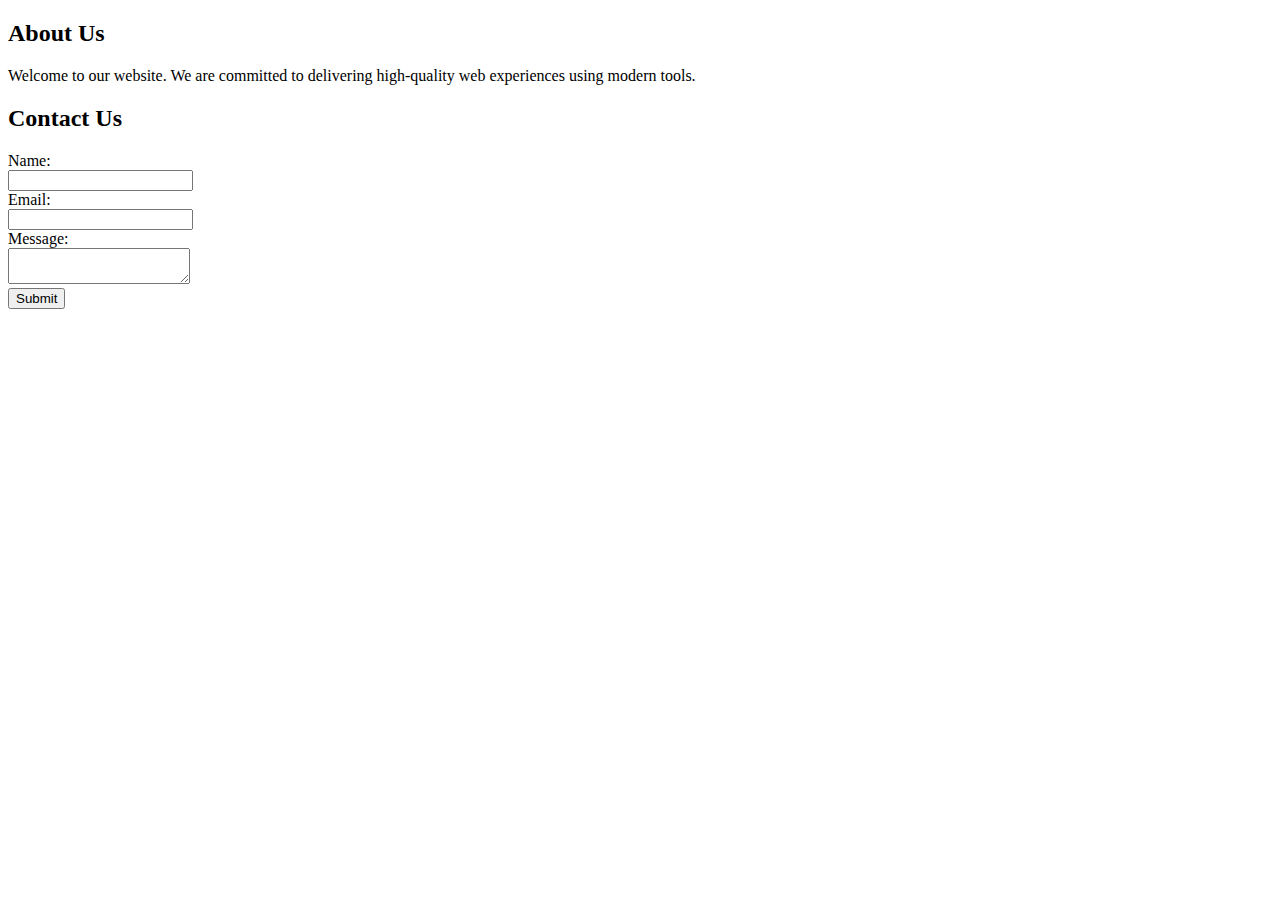
<file: index.html>
<!DOCTYPE html>
<html>
<head>
    <title>My Website</title>
</head>
<body>
  <h2>About Us</h2>
  <p>Welcome to our website. We are committed to delivering high-quality web experiences using modern tools.</p>

  <h2>Contact Us</h2>
  <form>
    <label for="name">Name:</label><br />
    <input type="text" id="name" name="name"><br />
    <label for="email">Email:</label><br />
    <input type="email" id="email" name="email"><br />
    <label for="message">Message:</label><br />
    <textarea id="message" name="message"></textarea><br />
    <input type="submit" value="Submit">
  </form>
</body>

</html>
</file>
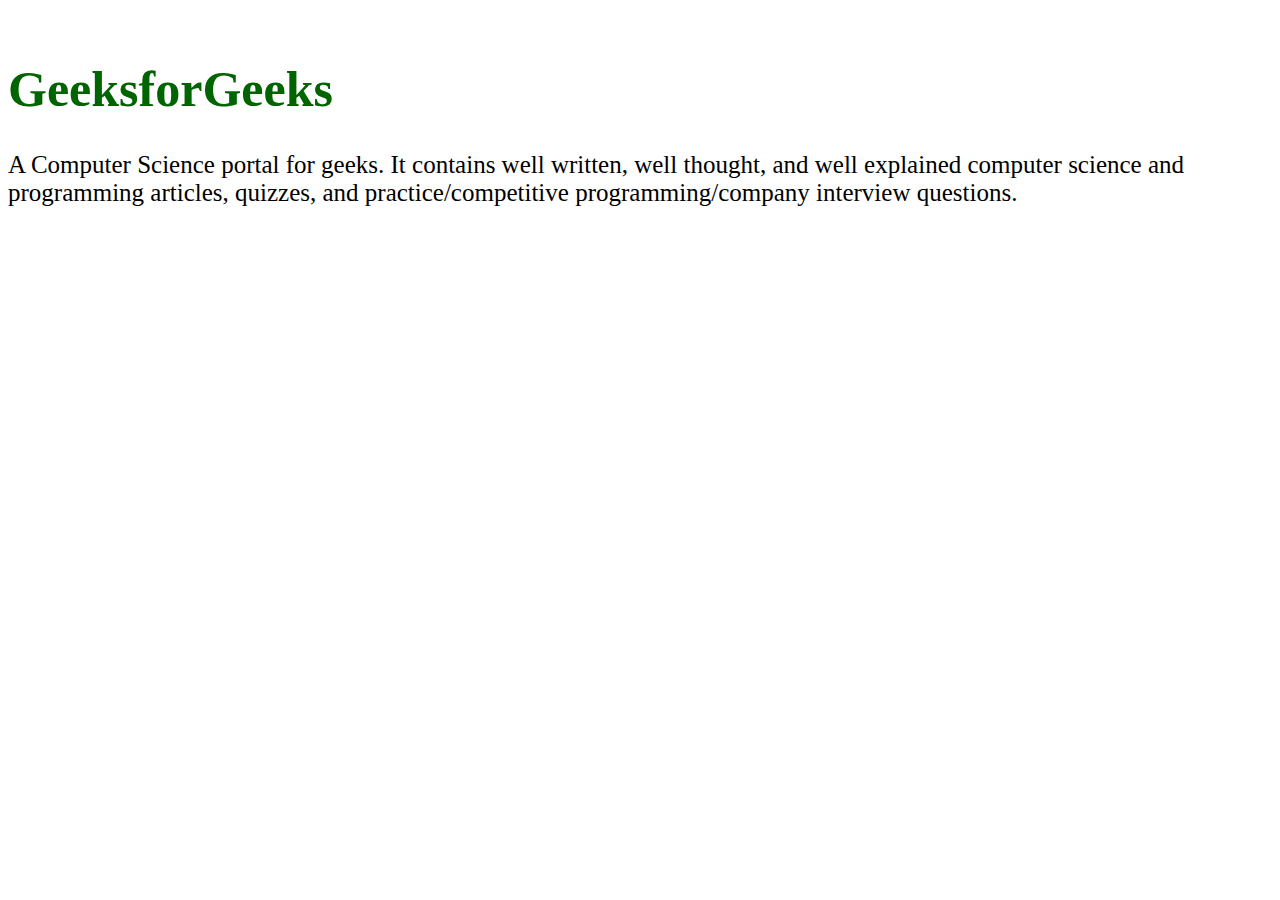
<file: article.html>
<html>
​
<head>
    <title>Article Tag</title>
    <style>
        h1 {
            color: #006400;
            font-size: 50px;
            text-align: left;
        }
        p {
            font-size: 25px;
            text-align: left;
            margin-top: 0;
        }
    </style>
</head>
​
<body>
    <article>
        <h1>GeeksforGeeks</h1>
        <p>A Computer Science portal for geeks. It contains well written, well thought, and well explained computer science and programming articles, quizzes, and practice/competitive programming/company interview questions.</p>
    </article>
</body>
​
</html>
</file>
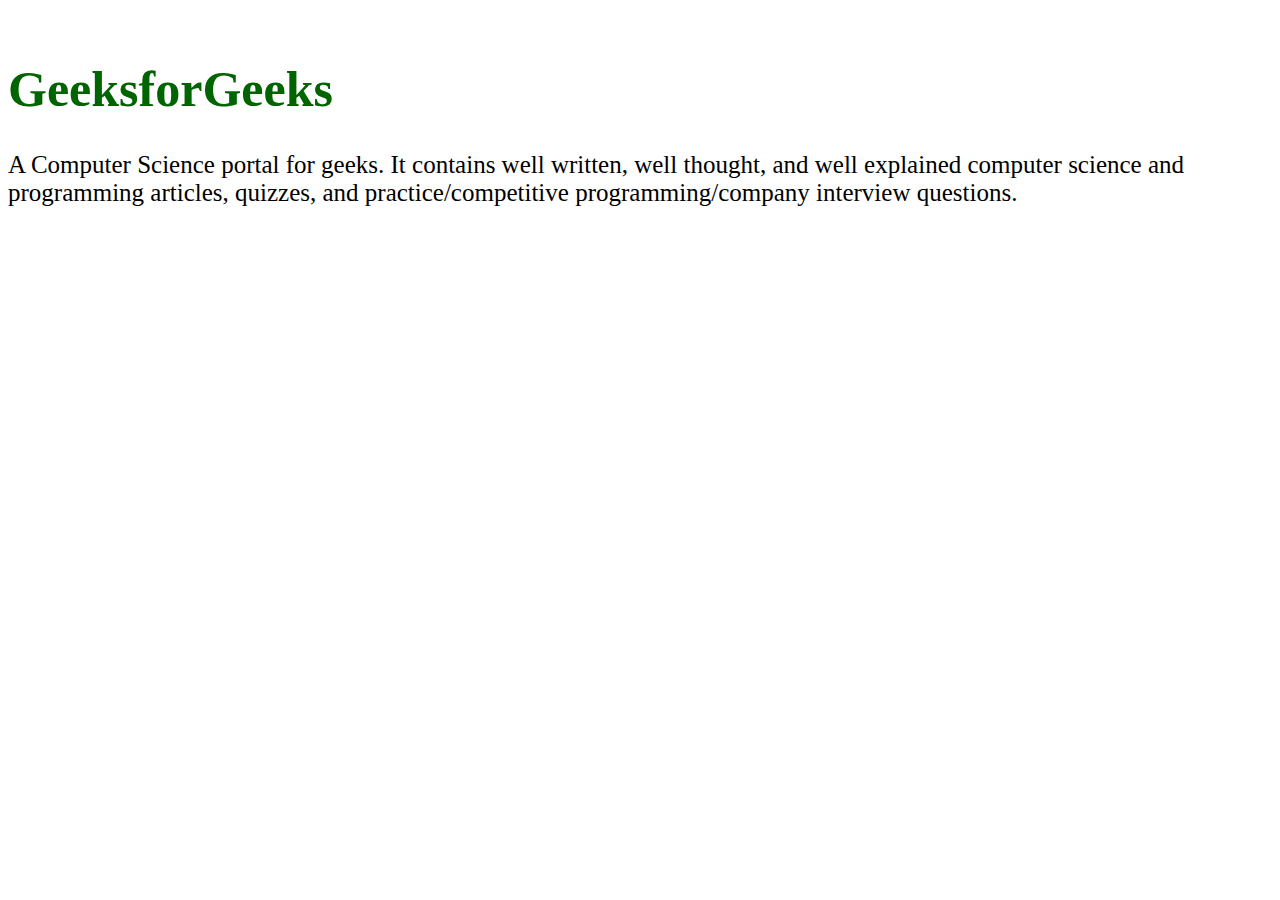
<file: article1.html>
<html>
​
<head>
    <title>Article Tag</title>
    <style>
        h1 {
            color: #006400;
            font-size: 50px;
            text-align: left;
        }
        p {
            font-size: 25px;
            text-align: left;
            margin-top: 0;
        }
    </style>
</head>
​
<body>
    <article>
        <h1>GeeksforGeeks</h1>
        <p>A Computer Science portal for geeks. It contains well written, well thought, and well explained computer science and programming articles, quizzes, and practice/competitive programming/company interview questions.</p>
    </article>
</body>
​
</html>
</file>
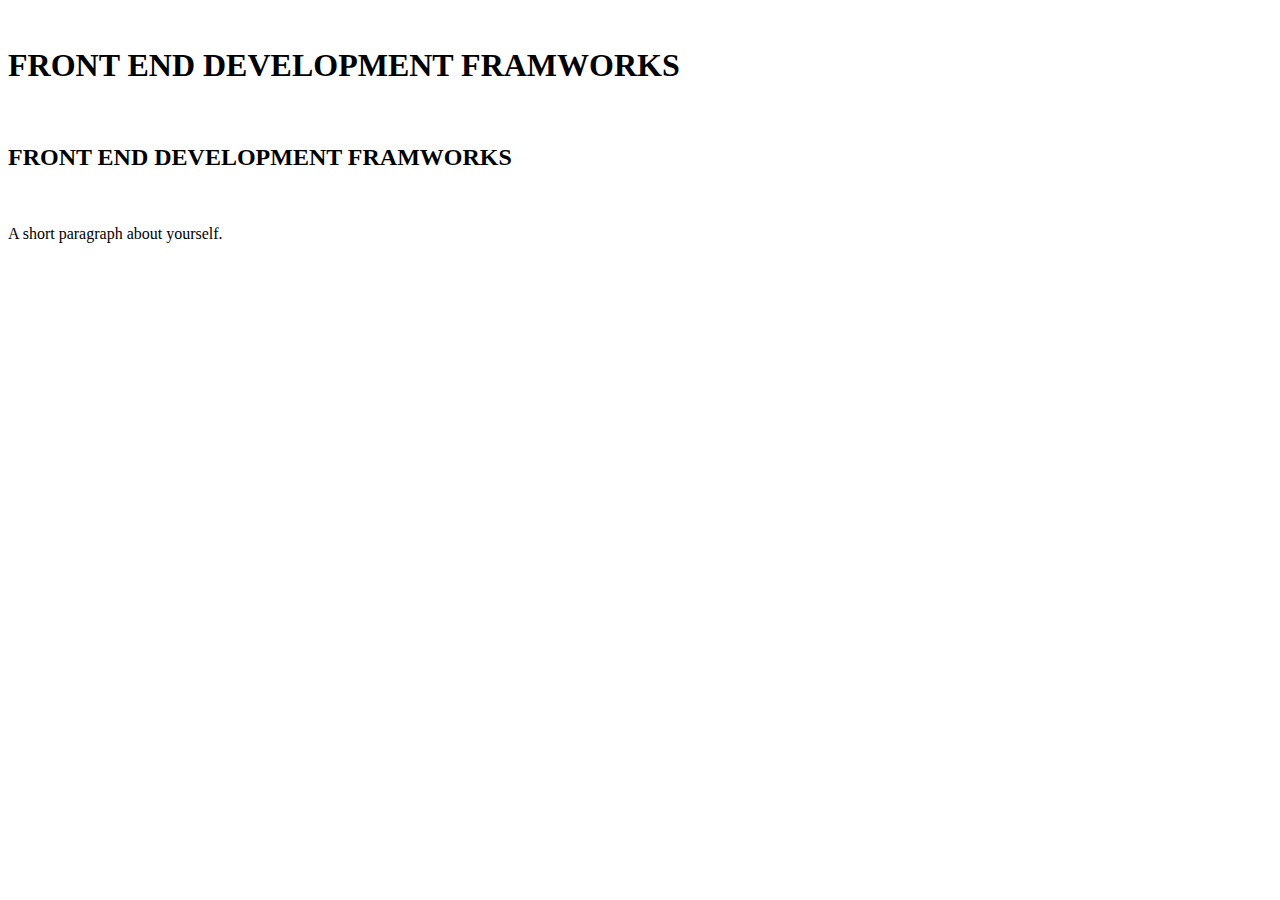
<file: demo.html>
<!DOCTYPE html>
<html lang="en">
<head>
 <title>My Website</title>
</head>
<body>
 <h1>FRONT END DEVELOPMENT FRAMWORKS</h1>
 <h2> FRONT END DEVELOPMENT FRAMWORKS </h2>
 <p>A short paragraph about yourself.</p>
</body>
</html>
</file>
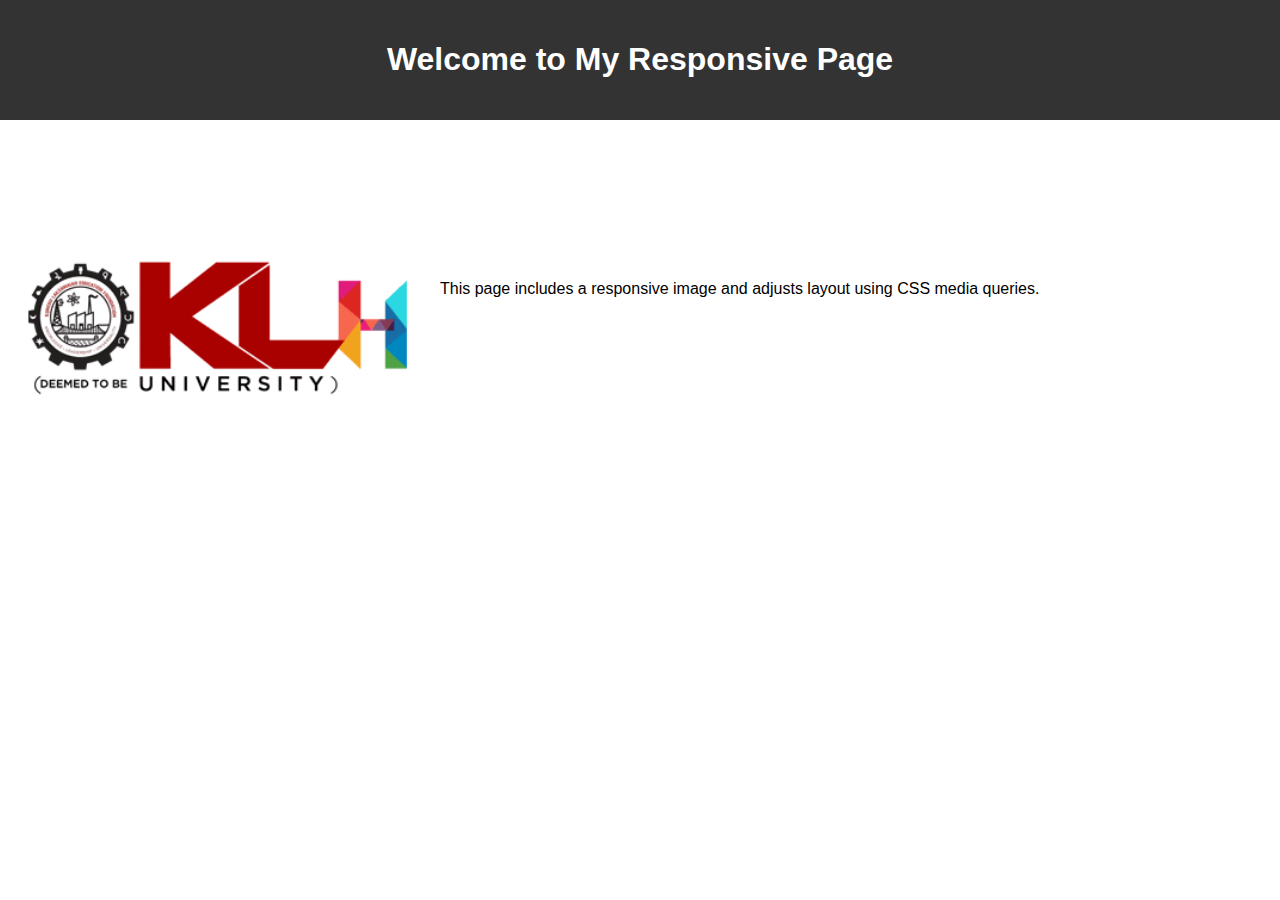
<file: responsive.html>
<!DOCTYPE html>
<html lang="en">
<head>
  <meta charset="UTF-8">
  <meta name="viewport" content="width=device-width, initial-scale=1.0">
  <title>Responsive Web Page</title>
  <link rel="stylesheet" href="style.css">
</head>
<body>
  <header>
    <h1>Welcome to My Responsive Page</h1>
  </header>

  <section class="about">
    <img src="kluh.png" alt="KLH Logo" class="responsive-img">
    <p>This page includes a responsive image and adjusts layout using CSS media queries.</p>
  </section>
</body>
</html>
</file>
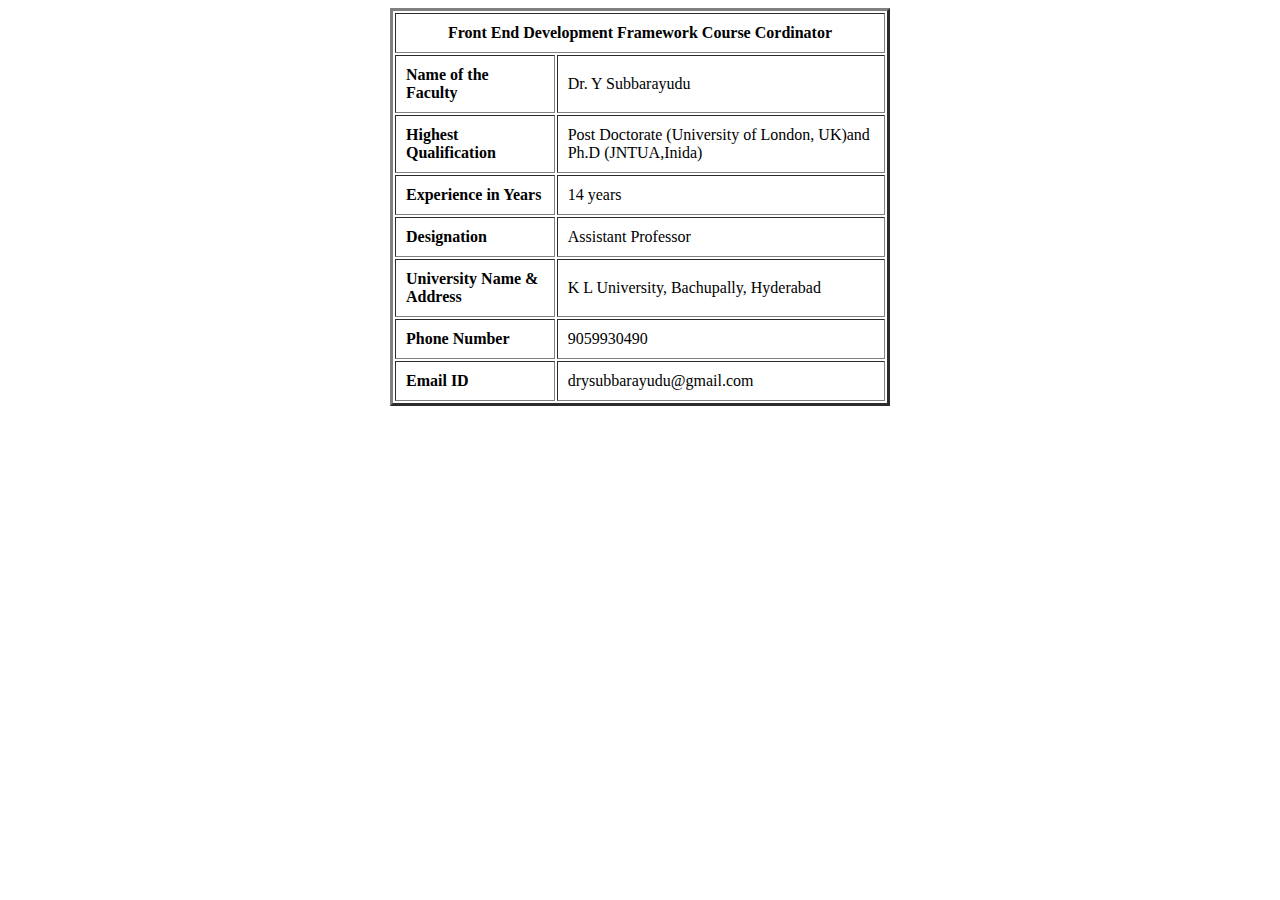
<file: week 4/contact.html>
<!DOCTYPE html>
<html>
<head>
  <title>Front End Development Framework</title>
</head>
<body>
<center>
  <table border="3" width="500" height="175" cellpadding="10" >
    <tr>
      <th colspan="2">Front End Development Framework Course Cordinator</th>
    </tr>
    <tr>
      <td><strong>Name of the  Faculty</strong></td>
      <td>Dr. Y Subbarayudu</td>
    </tr>
    <tr>
      <td><strong>Highest Qualification</strong></td>
      <td>Post Doctorate (University of London, UK)and Ph.D (JNTUA,Inida)</td>
    </tr>
    <tr>
      <td><strong>Experience in Years</strong></td>
      <td>14 years</td>
    </tr>
    <tr>
      <td><strong>Designation</strong></td>
      <td>Assistant Professor</td>
    </tr>
    <tr>
      <td><strong>University Name & Address</strong></td>
      <td>K L University, Bachupally, Hyderabad</td>
    </tr>
    <tr>
      <td><strong>Phone Number</strong></td>
      <td>9059930490</td>
    </tr>
    <tr>
      <td><strong>Email ID</strong></td>
      <td>drysubbarayudu@gmail.com</td>
    </tr>
  </table>
  </center>
</body>
</html>
</file>
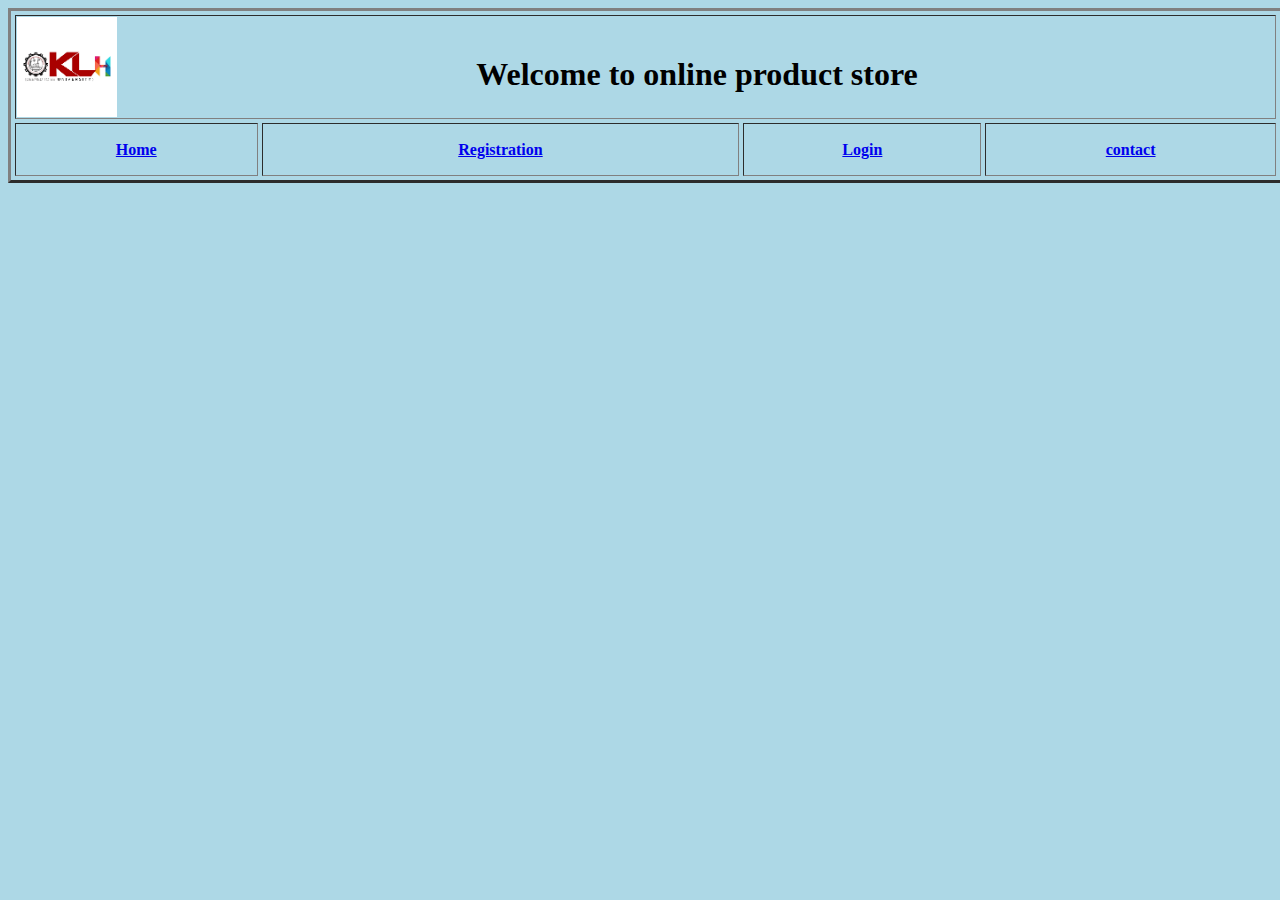
<file: week 4/homepage.html>
<html>

<body bgcolor="lightblue">

<table border="3" height="175" width="1275" 
             cellspacing="4">

<tr>
<th colspan="5" height="100">
<img src="kluh.png" height="100" 
     width="100" align="left" align="middle" >
	  &nbsp; &nbsp;&nbsp;&nbsp;&nbsp;&nbsp; 
<h1>Welcome to online product store</h1> 
</th>
</tr>
<tr>
<th><a href="home.html" target="empty">Home</a>
</th>

<th><a href="registration.html" target="empty">Registration </a>
</th>

<th><a href="loginpage.html" target="empty">
                         Login</a></th>

<th><a href="contact.html" target="empty">contact</a></th>

</tr>
</table>
</body>
</html>
</file>
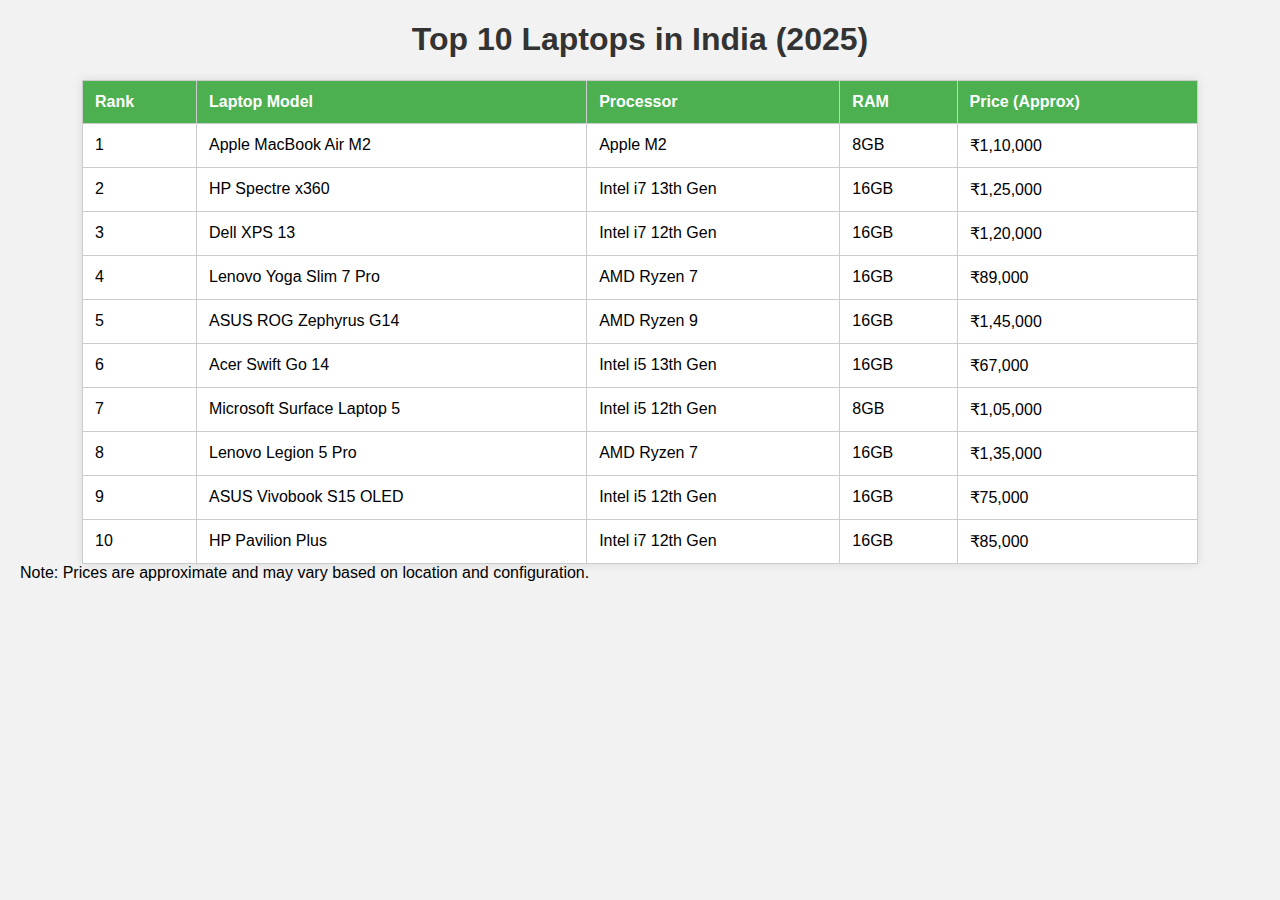
<file: week 4/laptops.html>
<!DOCTYPE html>
<html lang="en">
<head>
  <meta charset="UTF-8">
  <title>Top 10 Laptops in India</title>
  <style>
    body {
      font-family: Arial, sans-serif;
      background-color: #f2f2f2;
      margin: 20px;
    }
    h1 {
      text-align: center;
      color: #333;
    }
    table {
      width: 90%;
      margin: auto;
      border-collapse: collapse;
      background-color: white;
      box-shadow: 0 0 10px rgba(0,0,0,0.1);
    }
    th, td {
      padding: 12px;
      border: 1px solid #ccc;
      text-align: left;
    }
    th {
      background-color: #4CAF50;
      color: white;
    }
    tr:hover {
      background-color: #f5f5f5;
    }
    caption {
      caption-side: bottom;
      padding: 10px;
      font-size: 0.9em;
      color: #666;
    }
  </style>
</head>
<body>

  <h1>Top 10 Laptops in India (2025)</h1>

  <table>
    <tr>
      <th>Rank</th>
      <th>Laptop Model</th>
      <th>Processor</th>
      <th>RAM</th>
      <th>Price (Approx)</th>
    </tr>
    <tr>
      <td>1</td>
      <td>Apple MacBook Air M2</td>
      <td>Apple M2</td>
      <td>8GB</td>
      <td>₹1,10,000</td>
    </tr>
    <tr>
      <td>2</td>
      <td>HP Spectre x360</td>
      <td>Intel i7 13th Gen</td>
      <td>16GB</td>
      <td>₹1,25,000</td>
    </tr>
    <tr>
      <td>3</td>
      <td>Dell XPS 13</td>
      <td>Intel i7 12th Gen</td>
      <td>16GB</td>
      <td>₹1,20,000</td>
    </tr>
    <tr>
      <td>4</td>
      <td>Lenovo Yoga Slim 7 Pro</td>
      <td>AMD Ryzen 7</td>
      <td>16GB</td>
      <td>₹89,000</td>
    </tr>
    <tr>
      <td>5</td>
      <td>ASUS ROG Zephyrus G14</td>
      <td>AMD Ryzen 9</td>
      <td>16GB</td>
      <td>₹1,45,000</td>
    </tr>
    <tr>
      <td>6</td>
      <td>Acer Swift Go 14</td>
      <td>Intel i5 13th Gen</td>
      <td>16GB</td>
      <td>₹67,000</td>
    </tr>
    <tr>
      <td>7</td>
      <td>Microsoft Surface Laptop 5</td>
      <td>Intel i5 12th Gen</td>
      <td>8GB</td>
      <td>₹1,05,000</td>
    </tr>
    <tr>
      <td>8</td>
      <td>Lenovo Legion 5 Pro</td>
      <td>AMD Ryzen 7</td>
      <td>16GB</td>
      <td>₹1,35,000</td>
    </tr>
    <tr>
      <td>9</td>
      <td>ASUS Vivobook S15 OLED</td>
      <td>Intel i5 12th Gen</td>
      <td>16GB</td>
      <td>₹75,000</td>
    </tr>
    <tr>
      <td>10</td>
      <td>HP Pavilion Plus</td>
      <td>Intel i7 12th Gen</td>
      <td>16GB</td>
      <td>₹85,000</td>
    </tr>
  </table>

  <caption>Note: Prices are approximate and may vary based on location and configuration.</caption>

</body>
</html>
</file>
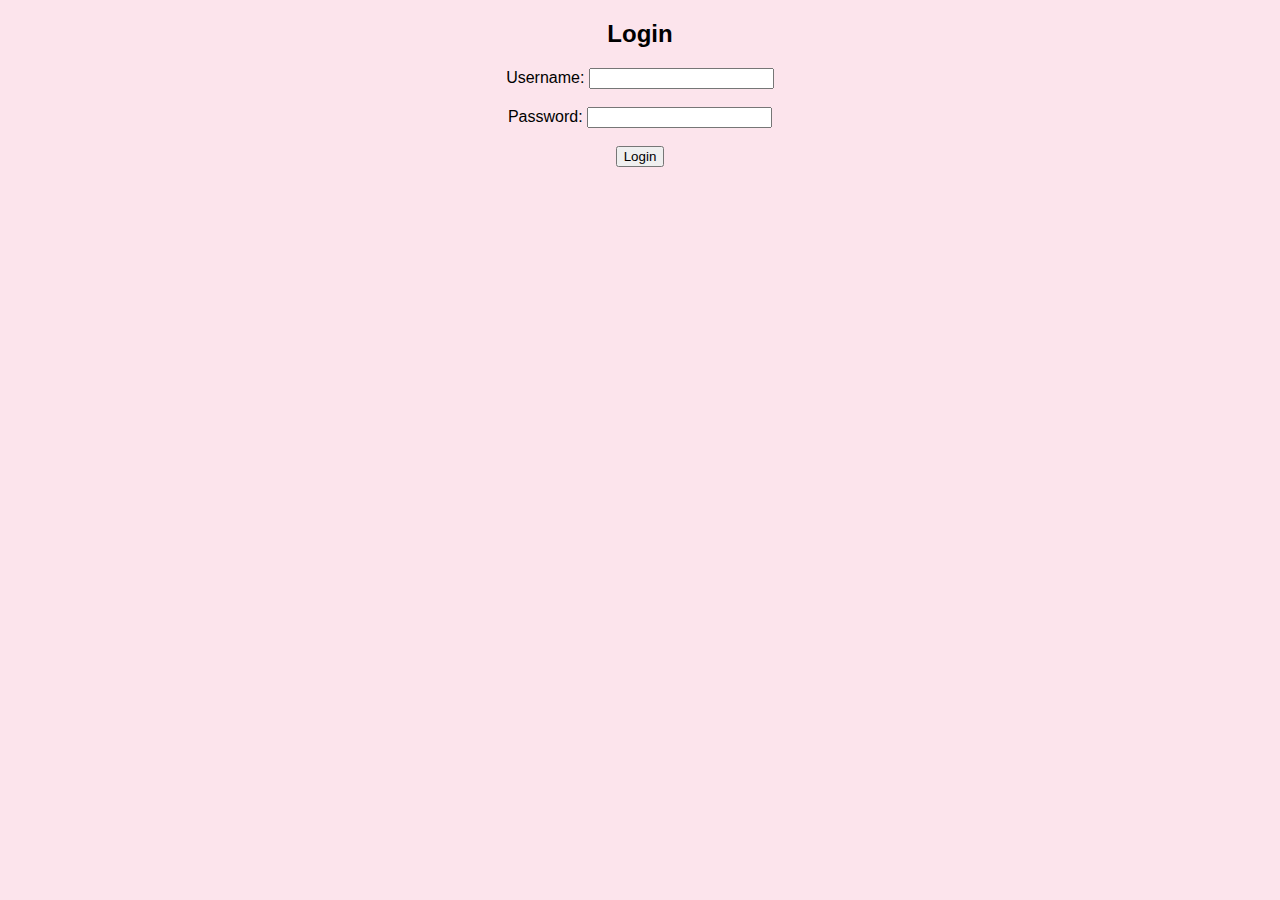
<file: week 4/loginpage.html>
<!DOCTYPE html>
<html>
<head>
  <title>Login</title>
  <script>
    function loginUser() {
      const username = document.getElementById("username").value.trim();
      const password = document.getElementById("password").value;

      const storedUsername = localStorage.getItem("username");
      const storedPassword = localStorage.getItem("password");

      if (username === "" || password === "") {
        alert("Enter both username and password.");
        return false;
      }

      if (username === storedUsername && password === storedPassword) {
        alert("Login successful!");
        return true;
      } else {
        alert("Invalid credentials. Try again.");
        return false;
      }
    }
  </script>
</head>
<body style="background-color: #fce4ec; font-family: Arial;">
  <center>
    <h2>Login</h2>
    <form onsubmit="return loginUser();">
      <label>Username:</label>
      <input type="text" id="username"><br><br>
      <label>Password:</label>
      <input type="password" id="password"><br><br>
      <input type="submit" value="Login">
    </form>
  </center>
</body>
</html>
</file>
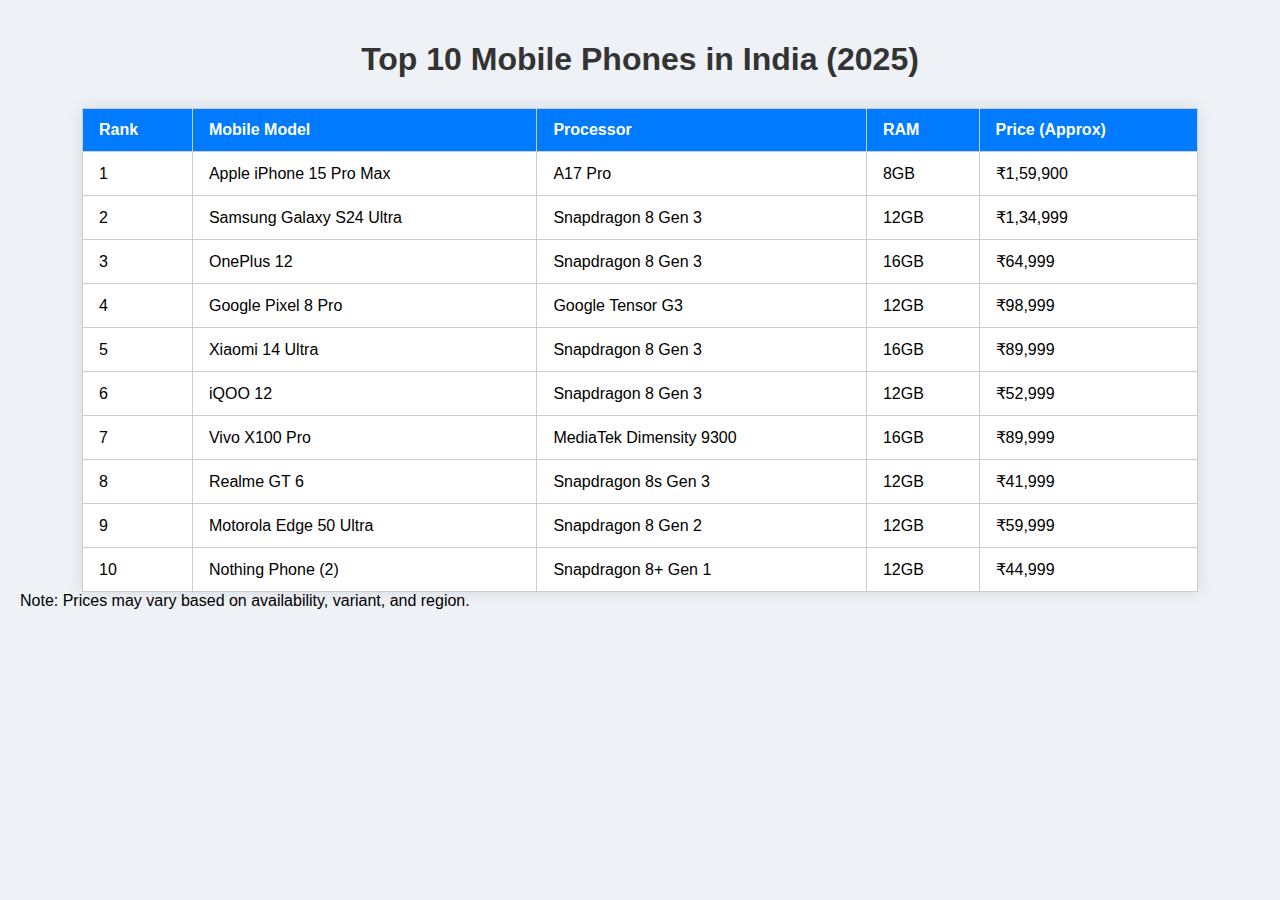
<file: week 4/mobiles.html>
<!DOCTYPE html>
<html lang="en">
<head>
  <meta charset="UTF-8">
  <title>Top 10 Mobile Phones in India</title>
  <style>
    body {
      font-family: 'Segoe UI', Tahoma, Geneva, Verdana, sans-serif;
      background-color: #eef1f5;
      margin: 0;
      padding: 20px;
    }
    h1 {
      text-align: center;
      color: #333;
      margin-bottom: 30px;
    }
    table {
      width: 90%;
      margin: auto;
      border-collapse: collapse;
      background-color: #fff;
      box-shadow: 0 0 15px rgba(0, 0, 0, 0.1);
    }
    th, td {
      padding: 12px 16px;
      border: 1px solid #ccc;
      text-align: left;
    }
    th {
      background-color: #007BFF;
      color: white;
    }
    tr:hover {
      background-color: #f1f1f1;
    }
    caption {
      margin-top: 10px;
      text-align: center;
      font-size: 0.9em;
      color: #555;
    }
  </style>
</head>
<body>

  <h1>Top 10 Mobile Phones in India (2025)</h1>

  <table>
    <tr>
      <th>Rank</th>
      <th>Mobile Model</th>
      <th>Processor</th>
      <th>RAM</th>
      <th>Price (Approx)</th>
    </tr>
    <tr>
      <td>1</td>
      <td>Apple iPhone 15 Pro Max</td>
      <td>A17 Pro</td>
      <td>8GB</td>
      <td>₹1,59,900</td>
    </tr>
    <tr>
      <td>2</td>
      <td>Samsung Galaxy S24 Ultra</td>
      <td>Snapdragon 8 Gen 3</td>
      <td>12GB</td>
      <td>₹1,34,999</td>
    </tr>
    <tr>
      <td>3</td>
      <td>OnePlus 12</td>
      <td>Snapdragon 8 Gen 3</td>
      <td>16GB</td>
      <td>₹64,999</td>
    </tr>
    <tr>
      <td>4</td>
      <td>Google Pixel 8 Pro</td>
      <td>Google Tensor G3</td>
      <td>12GB</td>
      <td>₹98,999</td>
    </tr>
    <tr>
      <td>5</td>
      <td>Xiaomi 14 Ultra</td>
      <td>Snapdragon 8 Gen 3</td>
      <td>16GB</td>
      <td>₹89,999</td>
    </tr>
    <tr>
      <td>6</td>
      <td>iQOO 12</td>
      <td>Snapdragon 8 Gen 3</td>
      <td>12GB</td>
      <td>₹52,999</td>
    </tr>
    <tr>
      <td>7</td>
      <td>Vivo X100 Pro</td>
      <td>MediaTek Dimensity 9300</td>
      <td>16GB</td>
      <td>₹89,999</td>
    </tr>
    <tr>
      <td>8</td>
      <td>Realme GT 6</td>
      <td>Snapdragon 8s Gen 3</td>
      <td>12GB</td>
      <td>₹41,999</td>
    </tr>
    <tr>
      <td>9</td>
      <td>Motorola Edge 50 Ultra</td>
      <td>Snapdragon 8 Gen 2</td>
      <td>12GB</td>
      <td>₹59,999</td>
    </tr>
    <tr>
      <td>10</td>
      <td>Nothing Phone (2)</td>
      <td>Snapdragon 8+ Gen 1</td>
      <td>12GB</td>
      <td>₹44,999</td>
    </tr>
  </table>

  <caption>Note: Prices may vary based on availability, variant, and region.</caption>

</body>
</html>
</file>
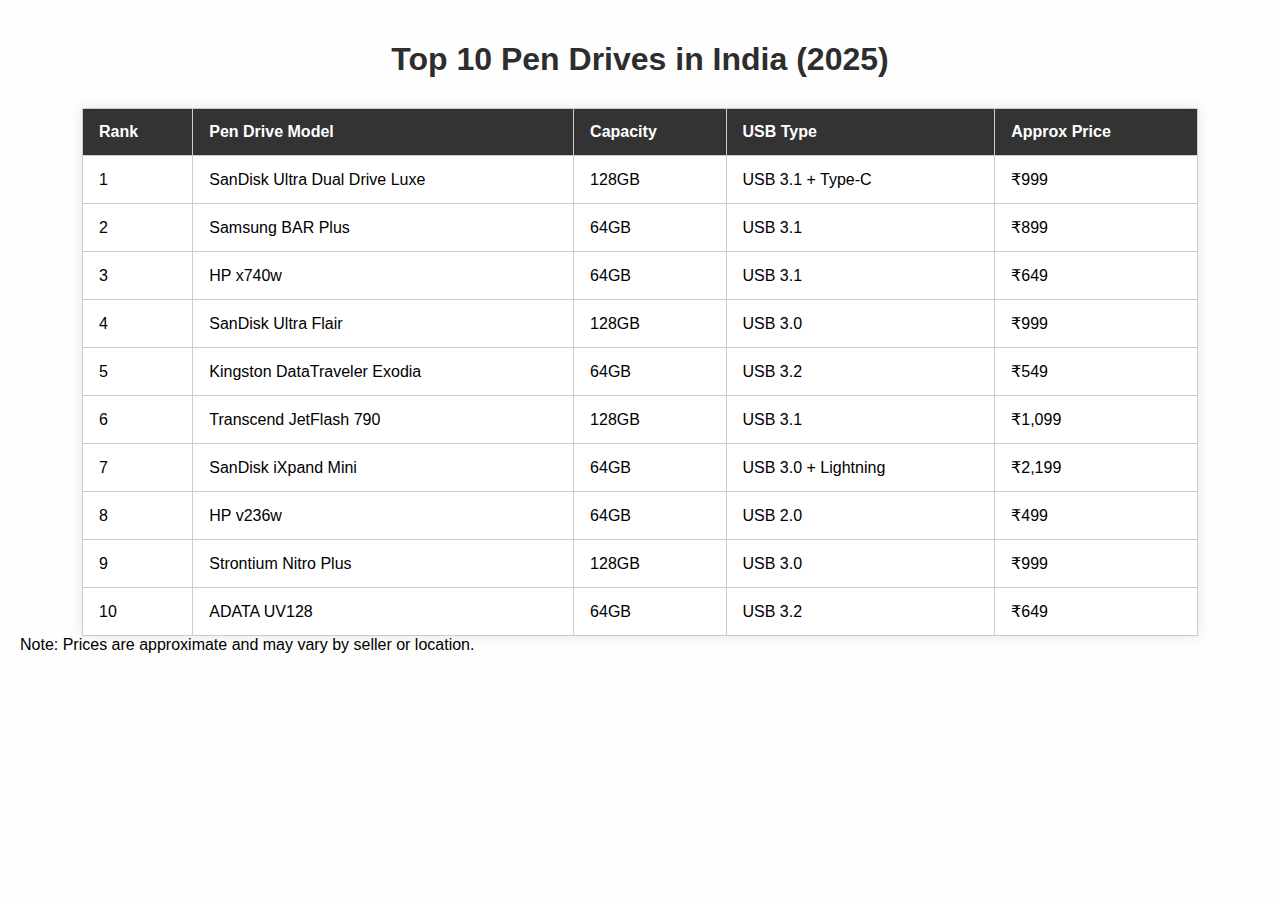
<file: week 4/pendrives.html>
<!DOCTYPE html>
<html lang="en">
<head>
  <meta charset="UTF-8">
  <title>Top 10 Pen Drives in India (2025)</title>
  <style>
    body {
      font-family: Arial, sans-serif;
      background-color: #fefefe;
      margin: 0;
      padding: 20px;
    }

    h1 {
      text-align: center;
      color: #2d2d2d;
      margin-bottom: 30px;
    }

    table {
      width: 90%;
      margin: auto;
      border-collapse: collapse;
      background-color: #fff;
      box-shadow: 0 0 12px rgba(0, 0, 0, 0.1);
    }

    th, td {
      padding: 14px 16px;
      border: 1px solid #ccc;
      text-align: left;
    }

    th {
      background-color: #333;
      color: white;
    }

    tr:hover {
      background-color: #f1f1f1;
    }

    caption {
      margin-top: 12px;
      text-align: center;
      font-size: 0.9em;
      color: #777;
    }
  </style>
</head>
<body>

  <h1>Top 10 Pen Drives in India (2025)</h1>

  <table>
    <tr>
      <th>Rank</th>
      <th>Pen Drive Model</th>
      <th>Capacity</th>
      <th>USB Type</th>
      <th>Approx Price</th>
    </tr>
    <tr>
      <td>1</td>
      <td>SanDisk Ultra Dual Drive Luxe</td>
      <td>128GB</td>
      <td>USB 3.1 + Type-C</td>
      <td>₹999</td>
    </tr>
    <tr>
      <td>2</td>
      <td>Samsung BAR Plus</td>
      <td>64GB</td>
      <td>USB 3.1</td>
      <td>₹899</td>
    </tr>
    <tr>
      <td>3</td>
      <td>HP x740w</td>
      <td>64GB</td>
      <td>USB 3.1</td>
      <td>₹649</td>
    </tr>
    <tr>
      <td>4</td>
      <td>SanDisk Ultra Flair</td>
      <td>128GB</td>
      <td>USB 3.0</td>
      <td>₹999</td>
    </tr>
    <tr>
      <td>5</td>
      <td>Kingston DataTraveler Exodia</td>
      <td>64GB</td>
      <td>USB 3.2</td>
      <td>₹549</td>
    </tr>
    <tr>
      <td>6</td>
      <td>Transcend JetFlash 790</td>
      <td>128GB</td>
      <td>USB 3.1</td>
      <td>₹1,099</td>
    </tr>
    <tr>
      <td>7</td>
      <td>SanDisk iXpand Mini</td>
      <td>64GB</td>
      <td>USB 3.0 + Lightning</td>
      <td>₹2,199</td>
    </tr>
    <tr>
      <td>8</td>
      <td>HP v236w</td>
      <td>64GB</td>
      <td>USB 2.0</td>
      <td>₹499</td>
    </tr>
    <tr>
      <td>9</td>
      <td>Strontium Nitro Plus</td>
      <td>128GB</td>
      <td>USB 3.0</td>
      <td>₹999</td>
    </tr>
    <tr>
      <td>10</td>
      <td>ADATA UV128</td>
      <td>64GB</td>
      <td>USB 3.2</td>
      <td>₹649</td>
    </tr>
  </table>

  <caption>Note: Prices are approximate and may vary by seller or location.</caption>

</body>
</html>
</file>
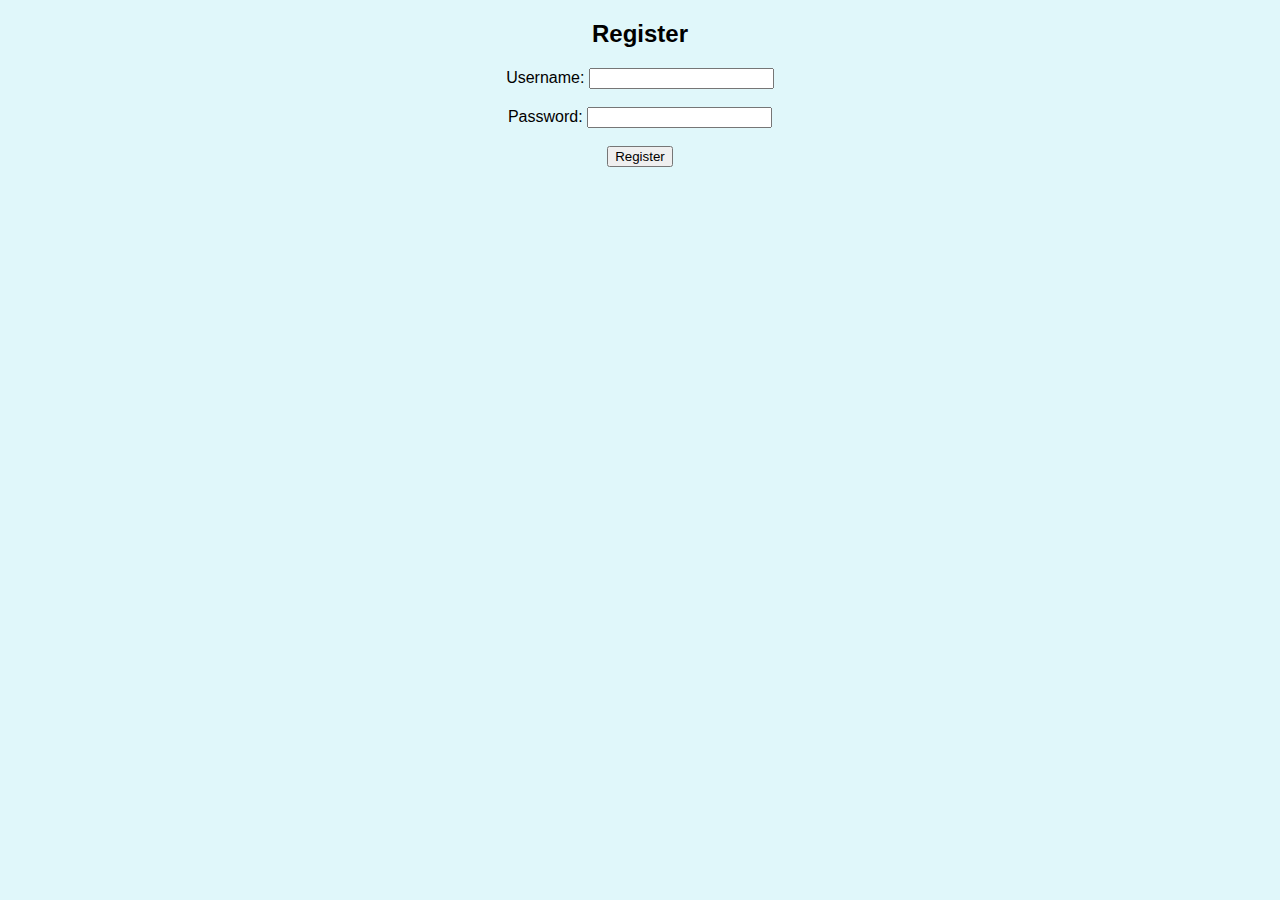
<file: week 4/registration.html>
<!DOCTYPE html>
<html>
<head>
  <title>Registration</title>
  <script>
    function registerUser() {
      const username = document.getElementById("username").value.trim();
      const password = document.getElementById("password").value;

      if (username === "" || password === "") {
        alert("Please enter both username and password.");
        return false;
      }

      if (password.length < 6) {
        alert("Password must be at least 6 characters.");
        return false;
      }

      localStorage.setItem("username", username);
      localStorage.setItem("password", password);
      alert("Registration successful! Proceed to login.");
      return true;
    }
  </script>
</head>
<body style="background-color: #e0f7fa; font-family: Arial;">
  <center>
    <h2>Register</h2>
    <form onsubmit="return registerUser();" action="login.html">
      <label>Username:</label>
      <input type="text" id="username"><br><br>
      <label>Password:</label>
      <input type="password" id="password"><br><br>
      <input type="submit" value="Register">
    </form>
  </center>
</body>
</html>
</file>
<file: style.css>
body {
  font-family: Arial, sans-serif;
  margin: 0;
  padding: 0;
}

header {
  background-color: #333;
  color: white;
  padding: 20px;
  text-align: center;
}

.about {
  padding: 20px;
  display: flex;
  flex-direction: row;
  align-items: center;
  gap: 20px;
}

.responsive-img {
  width: 100%;
  max-width: 400px;
  height: auto;
}

@media (max-width: 600px) {
  .about {
    flex-direction: column;
  }
}
</file>
